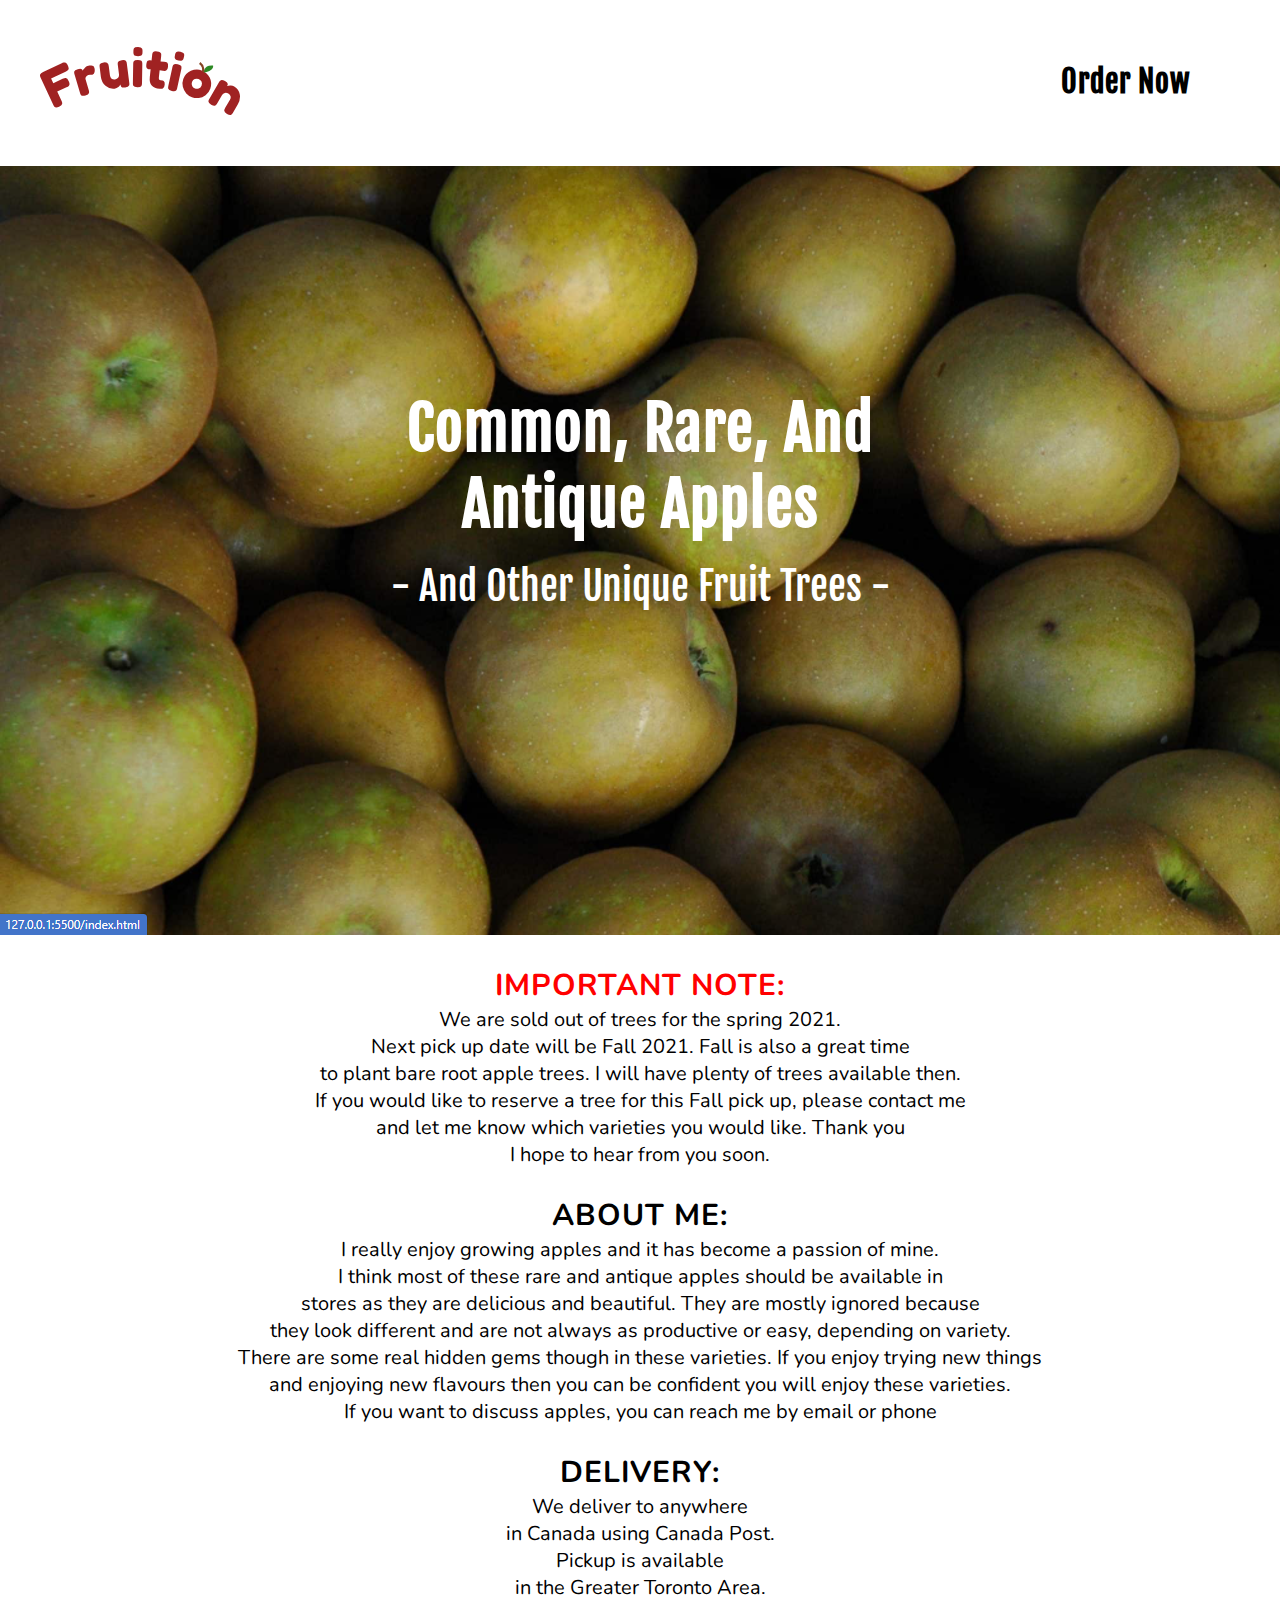
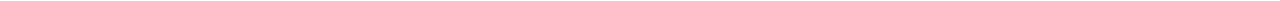
<file: index.html>
<!DOCTYPE html>

<html lang="en">
<head>
    <!-- Global site tag (gtag.js) - Google Analytics -->
    <script async src="https://www.googletagmanager.com/gtag/js?id=G-9S7CQKV1GH"></script>
    <script>
    window.dataLayer = window.dataLayer || [];
    function gtag(){dataLayer.push(arguments);}
    gtag('js', new Date());

    gtag('config', 'G-9S7CQKV1GH');
    </script>
    <meta charset="UTF-8"> 
    <meta http-equiv="X-UA=Compatible" content="ie=edge">
    <meta name="viewport" content="width=device-width, initial-scale=1.0">
    <title>Frutition | Home</title>
    <link rel="stylesheet" href="css/styles.css">
    <link rel="apple-touch-icon" sizes="180x180" href="favicon/apple-touch-icon.png">
    <link rel="icon" type="image/png" sizes="32x32" href="favicon/favicon-32x32.png">
    <link rel="icon" type="image/png" sizes="16x16" href="favicon/favicon-16x16.png">
    <link rel="manifest" href="favicon/site.webmanifest">
    <link rel="mask-icon" href="favicon/safari-pinned-tab.svg" color="#5bbad5">
    <link rel="shortcut icon" href="favicon/favicon.ico">
    <meta name="msapplication-TileColor" content="#da532c">
    <meta name="msapplication-config" content="favicon/browserconfig.xml">
    <meta name="theme-color" content="#ffffff">
</head>

<body>
    <div>
        <header>
            <a id="logo" href="index.html"><img alt="Fruition" src="images/fruition-logo.svg" width="200" height="162"></a>
            <ul class="main-nav__items">
                <li class="main-nav__item"><a href="order.html">Order Now</a></li>
            </ul>
        </header>
    </div>
    <div id="section-1">
      <a id="mobile-display" href="order.html">Order</a>
        <h1 class="center-text">Common, Rare, And Antique Apples</h1>
        <h2 class="center-text" id="bottom-center-text">- And Other Unique Fruit Trees -</h2>
        <img src="images/apples.png">
    </div>
    <div id="text-content">
        <h1 id="important">IMPORTANT NOTE:</h1>
        <p>We are sold out of trees for the spring 2021.</p> 
        <p>Next pick up date will be Fall 2021. Fall is also a great time</p> 
        <p>to plant bare root apple trees. I will have plenty of trees available then.</p> 
        <p>If you would like to reserve a tree for this Fall pick up, please contact me</p> 
        <p>and let me know which varieties you would like. Thank you</p> 
        <p>I hope to hear from you soon.</p> 
        <br>
        <h1>ABOUT ME:</h1> 
        <p>I really enjoy growing apples and it has become a passion of mine.</p>
        <p>I think most of these rare and antique apples should be available in</p>
        <p>stores as they are delicious and beautiful. They are mostly ignored because</p>
        <p>they look different and are not always as productive or easy, depending on variety.</p> 
        <p>There are some real hidden gems though in these varieties. If you enjoy trying new things</p>
        <p>and enjoying new flavours then you can be confident you will enjoy these varieties.</p> 
        <p>If you want to discuss apples, you can reach me by email or phone</p>
        <br>
        <h1>DELIVERY:</h1>
        <p>We deliver to anywhere</p>
        <p>in Canada using Canada Post.</p>
        <p>Pickup is available</p>
        <p>in the Greater Toronto Area.</p>
    </div>
    <a id="logo-mobile" href="index.html"><img alt="Fruition" src="images/fruition-logo.svg"></a>
</body>
</html>
</file>
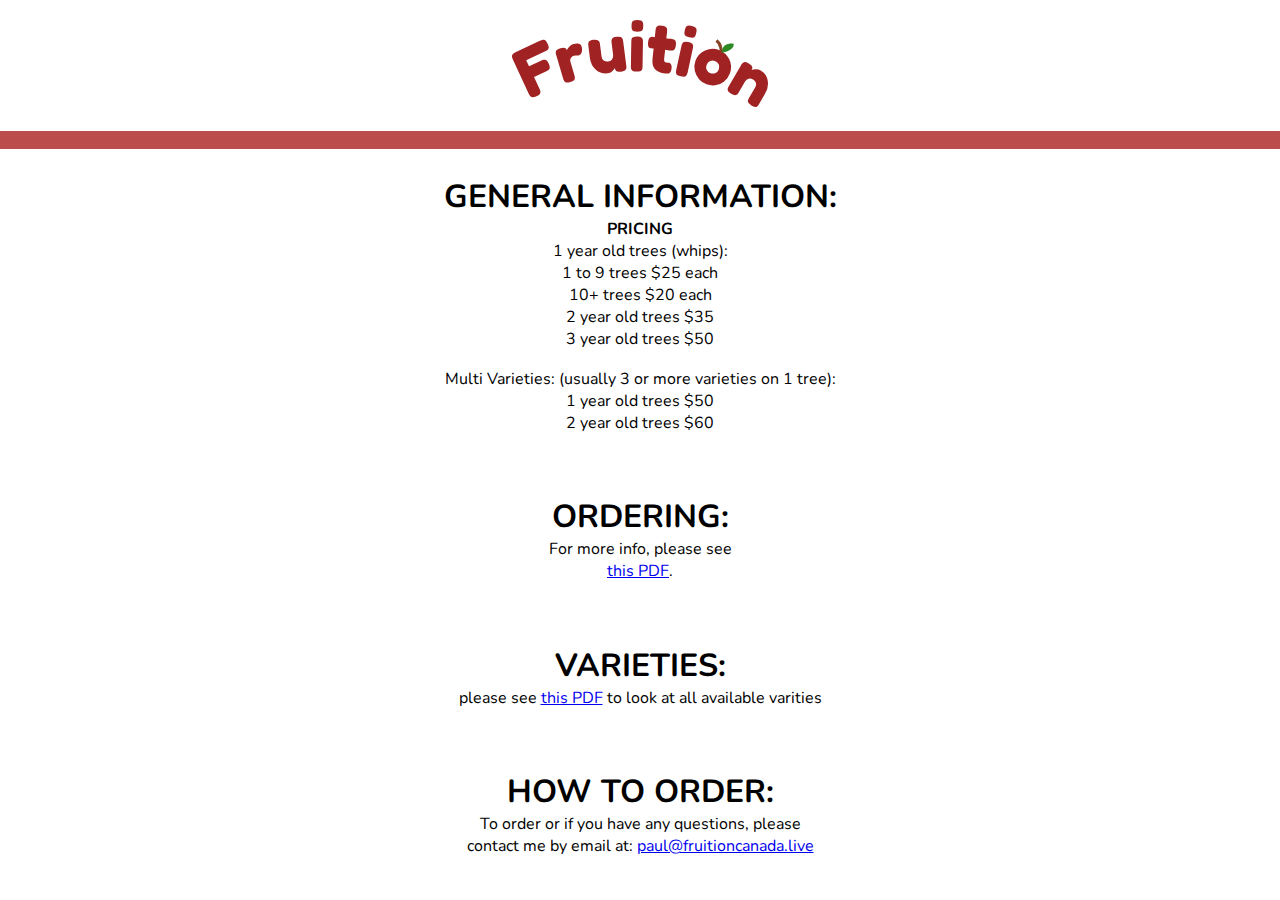
<file: order.html>
<!DOCTYPE html>

<html lang="en">
<head>
    <!-- Global site tag (gtag.js) - Google Analytics -->
    <script async src="https://www.googletagmanager.com/gtag/js?id=G-9S7CQKV1GH"></script>
    <script>
    window.dataLayer = window.dataLayer || [];
    function gtag(){dataLayer.push(arguments);}
    gtag('js', new Date());

    gtag('config', 'G-9S7CQKV1GH');
    </script>
    <meta charset="UTF-8"> 
    <meta http-equiv="X-UA=Compatible" content="ie=edge">
    <meta name="viewport" content="width=device-width, initial-scale=1.0">
    <title>Fruition | Order</title>
    <link rel="stylesheet" href="css/order.css">
    <link rel="apple-touch-icon" sizes="180x180" href="favicon/apple-touch-icon.png">
    <link rel="icon" type="image/png" sizes="32x32" href="favicon/favicon-32x32.png">
    <link rel="icon" type="image/png" sizes="16x16" href="favicon/favicon-16x16.png">
    <link rel="manifest" href="favicon/site.webmanifest">
    <link rel="mask-icon" href="favicon/safari-pinned-tab.svg" color="#5bbad5">
    <link rel="shortcut icon" href="favicon/favicon.ico">
    <meta name="msapplication-TileColor" content="#da532c">
    <meta name="msapplication-config" content="favicon/browserconfig.xml">
    <meta name="theme-color" content="#ffffff">
</head>

<body>
    <div id="head">
      <a id="logo" href="index.html"><img alt="Fruition" src="images/fruition-logo.svg"></a>
    </div>
    <div id="color">
      <br>
    </div>
    <div>
      <h1>GENERAL INFORMATION:</h1>
      <p><b>PRICING</b></p>
        <p>1 year old trees (whips):</p>
        <p>1 to 9 trees $25 each</p>
        <p>10+ trees $20 each</p>
        <p>2 year old trees $35</p>
        <p>3 year old trees $50</p>
        <br>
        <p>Multi Varieties: (usually 3 or more varieties on 1 tree):</p>
        <p>1 year old trees $50</p>
        <p>2 year old trees $60</p>
        <br>
        <br>
        <h1>ORDERING:</h1>
        <p>For more info, please see</p>
        <p><a href="Ordering-General-Info.pdf" target="_blank">this PDF</a>.</p>
        <br>
        <br>
        <h1>VARIETIES:</h1>
        <p>please see <a href="Varieties.pdf" target="_blank">this PDF</a> to look at all available varities</p>
        <br>
        <br>
        <h1>HOW TO ORDER:</h1>
        <p>To order or if you have any questions, please</p>
        <p>contact me by email at: <a href="mailto:fruition@gmail.com">paul@fruitioncanada.live</a></p>
    </div>
</body>
</html>
</file>
<file: css/styles.css>
@import url('https://fonts.googleapis.com/css2?family=Fjalla+One&display=swap');
@import url('https://fonts.googleapis.com/css2?family=Nunito&display=swap');

* {
    margin: 0;
    padding: 0;
    box-sizing: border-box;
    overflow-x: hidden;
}

body {
    background: #ffffff;
}

header {
    top: 0;
    left: 0;
    width: 100%;
    display: flex;
    justify-content: space-between;
    align-items: center;
}

#important {
    color: #ff0000;
}

#mobile-display {
  position: absolute;
  text-align: right;
  font-size: 30px;
  text-decoration: none;
  background: #a02222;
  right: 5%;
  top: 2%;
  padding: 10px;
  border-radius: 15px;
  color: #ffffff;
}


#mobile-display:hover,
#mobile-display:active {
  color: #a02222;
  background: #ffffff;
}

@media (min-width: 550px) {
  #mobile-display {
    display: none;
  }
}

@media (max-width: 550px) {
  header {
    display: none;
  }
}

#logo {
    position: relative;
    padding-left: 40px;
}

.main-nav__item {
    display: inline-block;
    padding-right: 40px;
}

.main-nav__items {
    align-items: center;
    padding-right: 50px
}

.main-nav__item a {
    text-decoration: none;
    font-size: 30px;
    color: #000000;
    font-family: 'Fjalla One', sans-serif;
    letter-spacing: 1px;
    font-weight: bold;
}

.main-nav__item a:hover,
.main-nav__item a:active {
    color: #a02222;
}
section {
    font-family: 'Fjalla One', sans-serif;
}

h1 {
    font-weight: bold;
    letter-spacing: 1px;
    font-size: 30px;
}

#section-1 {
    position: relative;
    text-align: center;
    color: white;
    font-family: 'Fjalla One', sans-serif;
}

#section-1 img {
    display: block;
    margin-left: auto;
    margin-right: auto;
}

.center-text {
    position: absolute;
    top: 300px;
    left: 50%;
    transform: translate(-50%, -50%);
    font-weight: bold;
    font-size: 60px;
}

#bottom-center-text {
    font-weight: normal;
    font-size: 40px;
    top: 400px;
}

@media (max-width: 750px) {
    #bottom-center-text {
        top: 600px;
    }
}

@media (max-width: 1919px) {
    #bottom-center-text {
        top: 420px;
    }
}

@media (max-width: 1060px) {
    #bottom-center-text {
        top: 450px;
    }
}

@media (max-width: 940px) {
    #bottom-center-text {
        top: 500px;
    }
}

@media (max-width: 735px) {
    #bottom-center-text {
        top: 540px;
    }
}

@media (max-width: 479px) {
    #bottom-center-text {
        top: 560px;
        font-size: 30px;
    }

    .center-text {
        font-size: 50px;
    }
}

@media (max-width: 300px) {
    #bottom-center-text {
        font-size: 20px;
    }

    .center-text {
        font-size: 30px;
    }
}

#text-content {
  padding-top: 30px;
  text-align: center;
  font-family: 'Nunito', sans-serif;
  font-size: 20px;
}

#logo-mobile {
  display: block;
  margin-left: auto;
  margin-right: auto;
  padding-top: 50px;
  width: 50%;
}

@media (min-width: 550px) {
  #logo-mobile {
    display: none;
  }
}
</file>
<file: css/order.css>
@import url('https://fonts.googleapis.com/css2?family=Nunito&display=swap');

* {
    margin: 0;
    padding: 0;
    box-sizing: border-box;
    overflow-x: hidden;
}

body {
    background: #ffffff;
}

#color {
  background: #bb4d4d;
}

#logo {
  padding: 20px 0;
  display: block;
  width: 20%;
  margin-left: auto;
  margin-right: auto;
}

@media (max-width: 850px) {
  #logo {
    width: 40%;
  }
}

h1 {
  margin-top: 2%;

}
h1, p {
  font-family: 'Nunito', sans-serif;
  text-align: center;
}
</file>
